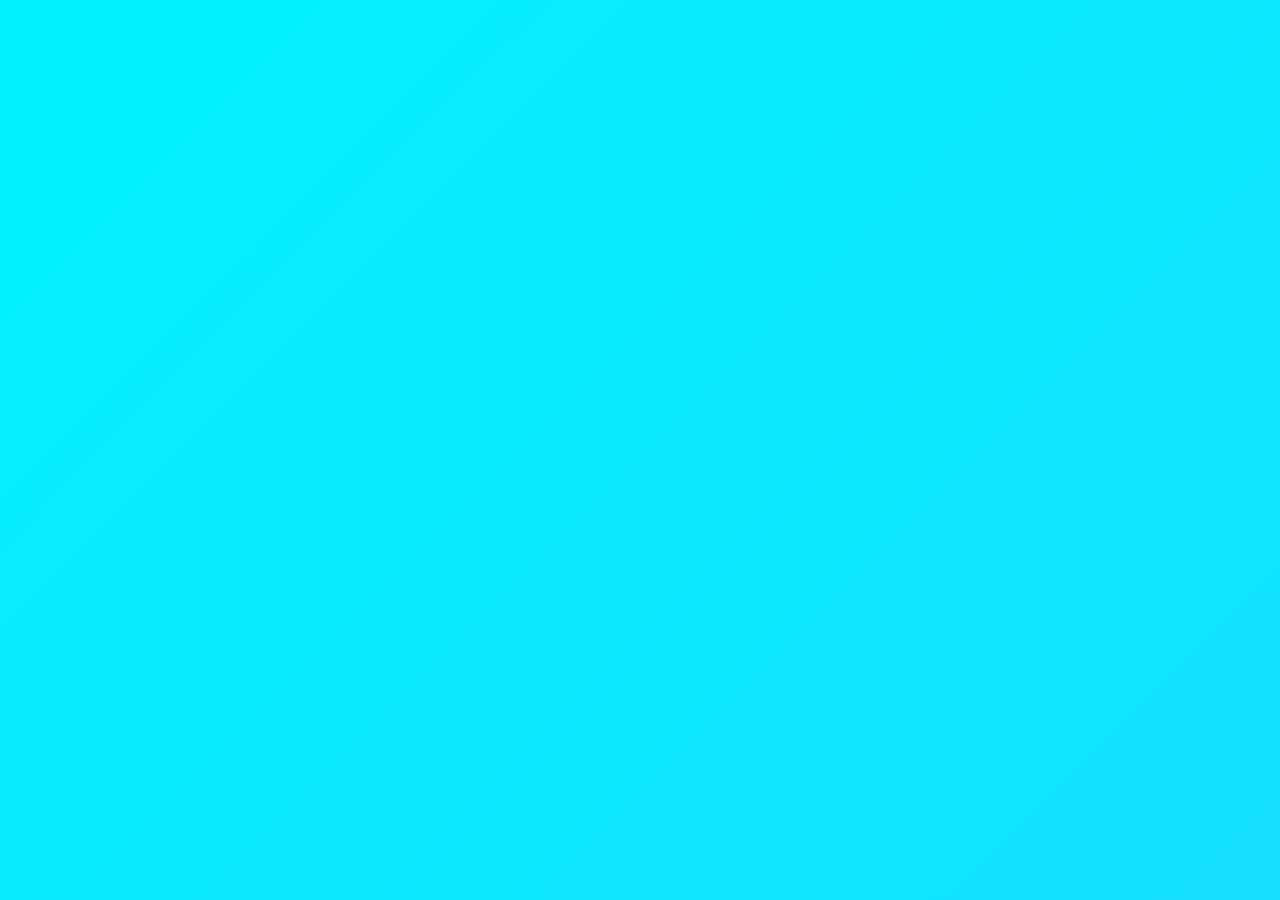
<file: submit.html>
<!DOCTYPE html>
<html lang="en">
<head>
  <meta charset="UTF-8">
  <meta name="viewport" content="width=device-width, initial-scale=1">
  <link rel="icon" href="fav.png" type="image/png">
  <title>Submission Successful</title>
  <style>
    * {
      box-sizing: border-box;
      margin: 0;
      padding: 0;
    }

    body {
      font-family: 'Segoe UI', Tahoma, Geneva, Verdana, sans-serif;
      background: linear-gradient(-45deg, #4facfe, #00f2fe);
      background-size: 400% 400%;
      color: #fff;
      display: flex;
      align-items: center;
      justify-content: center;
      animation: gradient 15s ease infinite;
      height: 100vh;
      padding: 20px;
    }
  @keyframes gradient {
	0% {
		background-position: 0% 50%;
	}
	50% {
		background-position: 100% 50%;
	}
	100% {
		background-position: 0% 50%;
	}
}

    .container {
      background: rgba(255, 255, 255, 0.1);
      backdrop-filter: blur(10px);
      border-radius: 16px;
      padding: 40px 30px;
      text-align: center;
      max-width: 500px;
      width: 100%;
      box-shadow: 0 8px 32px rgba(0, 0, 0, 0.2);
      animation: slideIn 0.8s ease forwards;
      opacity: 0;
    }

    @keyframes slideIn {
      from {
        transform: translateY(20px);
        opacity: 0;
      }
      to {
        transform: translateY(0);
        opacity: 1;
      }
    }

    h1 {
      font-size: 2rem;
      margin-bottom: 20px;
      color: #fff;
    }

    p {
      font-size: 1.1rem;
      line-height: 1.6;
      color: #f0f0f0;
    }

    .icon {
      font-size: 4rem;
      margin-bottom: 20px;
      color: #00ffd5;
    }

    .button {
      margin-top: 30px;
      padding: 12px 25px;
      background: #00ffd5;
      color: #003333;
      font-weight: bold;
      border: none;
      border-radius: 8px;
      cursor: pointer;
      transition: background 0.3s ease;
    }

    .button:hover {
      background: #00e6c2;
    }

    @media (max-width: 600px) {
      h1 {
        font-size: 1.6rem;
      }

      p {
        font-size: 1rem;
      }
    }
  </style>
</head>
<body>

  <div class="container">
    <div class="icon">✅</div>
    <h1>Submission Successful</h1>
    <p id="thankYouMsg">Thank you for reaching out. We will contact you shortly.</p>
   <button class="button" onclick="window.location.href='https://itssachethan.blogspot.com'">Back to Home</button>
  </div>

  <script>
    const name = localStorage.getItem("userName") || "User";
    const email = localStorage.getItem("userEmail") || "";

    document.getElementById("thankYouMsg").textContent =
      `Hello ${name}, your request was submitted successfully. We will contact you within 24 hours at ${email}.`;

  </script>

</body>
</html>
</file>
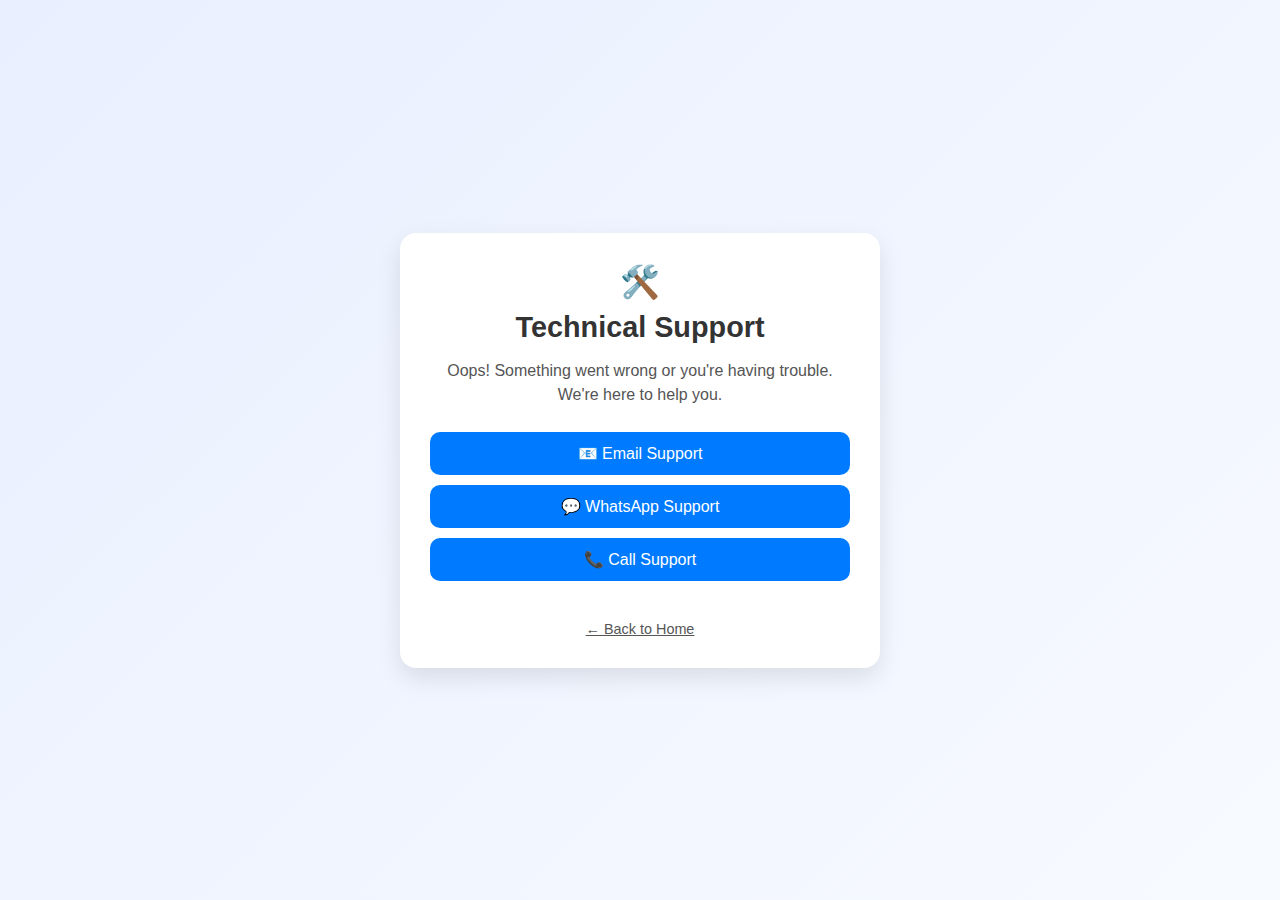
<file: support.html>
<!DOCTYPE html>
<html lang="en">
<head>
  <meta charset="UTF-8" />
  <meta name="viewport" content="width=device-width, initial-scale=1.0"/>
  <title>Technical Support</title>
  <style>
    * {
      box-sizing: border-box;
      margin: 0;
      padding: 0;
    }

    body {
      font-family: 'Segoe UI', sans-serif;
      background: linear-gradient(135deg, #e9efff, #f7faff);
      min-height: 100vh;
      display: flex;
      align-items: center;
      justify-content: center;
      padding: 20px;
    }

    .support-container {
      background: #fff;
      max-width: 480px;
      width: 100%;
      border-radius: 16px;
      padding: 30px;
      box-shadow: 0 10px 25px rgba(0, 0, 0, 0.1);
      text-align: center;
    }

    .support-container h1 {
      font-size: 1.8rem;
      margin-bottom: 15px;
      color: #333;
    }

    .support-container p {
      font-size: 1rem;
      color: #555;
      margin-bottom: 25px;
      line-height: 1.5;
    }

    .support-options a {
      display: block;
      margin: 10px 0;
      padding: 12px 20px;
      border-radius: 10px;
      background-color: #007bff;
      color: #fff;
      text-decoration: none;
      font-weight: 500;
      transition: background 0.3s ease;
    }

    .support-options a:hover {
      background-color: #0056b3;
    }

    .back-link {
      margin-top: 30px;
      font-size: 0.9rem;
      display: inline-block;
      color: #555;
      text-decoration: underline;
    }

    .icon {
      font-size: 2rem;
      margin-bottom: 10px;
      color: #007bff;
    }
  </style>
</head>
<body>

  <div class="support-container">
    <div class="icon">🛠️</div>
    <h1>Technical Support</h1>
    <p>Oops! Something went wrong or you're having trouble. We're here to help you.</p>

    <div class="support-options">
      <a href="mailto:sachethansalian@gmail.com">📧 Email Support</a>
      <a href="https://wa.me/qr/AL7WNDG6ZD67C1" target="_blank">💬 WhatsApp Support</a>
      <a href="tel:+919591665118">📞 Call Support</a>
    </div>

    <a href="index.html" class="back-link">← Back to Home</a>
  </div>

</body>
</html>
</file>
